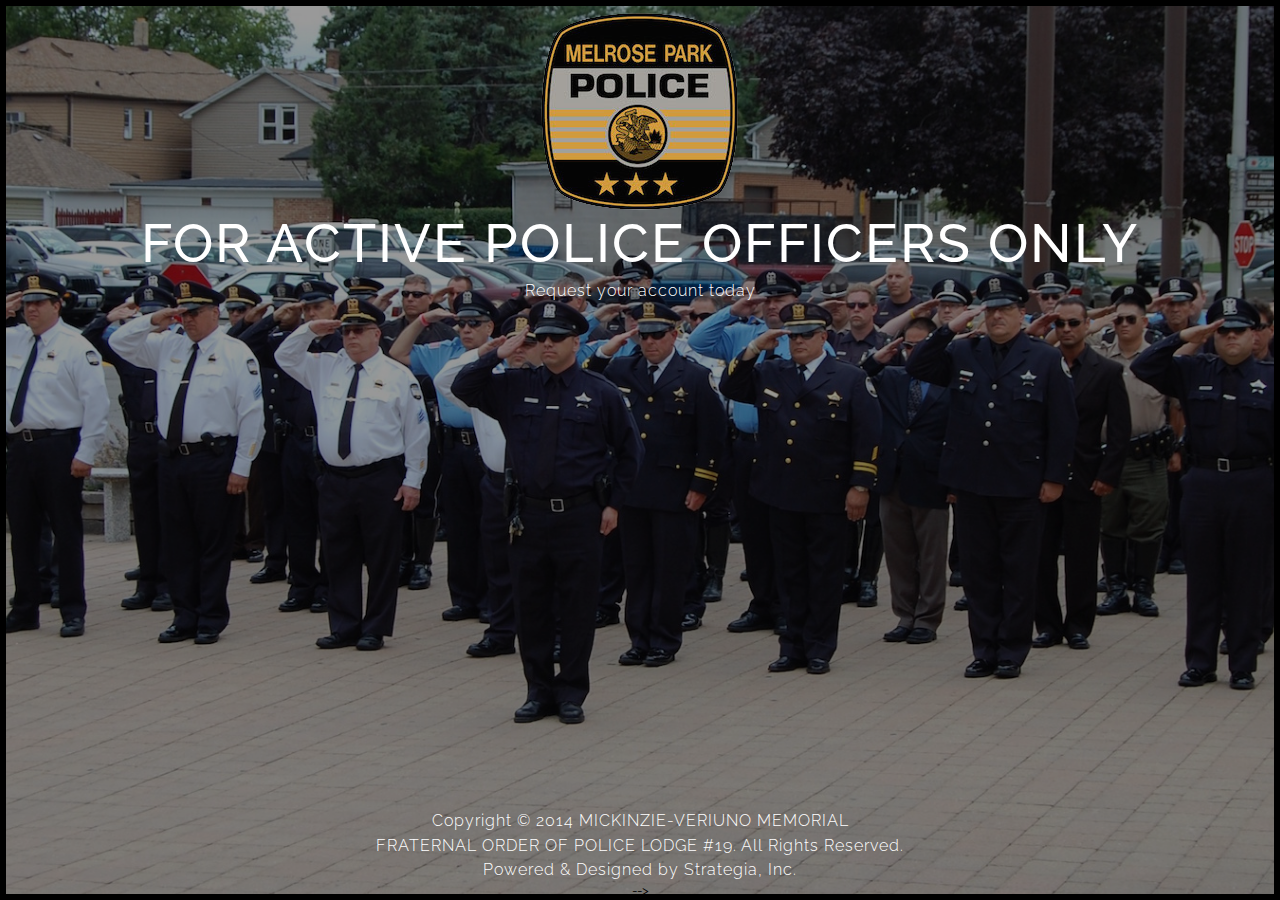
<file: index.html>
<!DOCTYPE html>
<html>
<head>
	<meta http-equiv="Content-Type" content="text/html; charset=utf-8" />	
	<title>MICKINZIE-VERIUNO MEMORIAL FRATERNAL ORDER OF POLICE LODGE #19</title>
	<meta name="viewport" content="width=device-width, initial-scale=1, maximum-scale=1"/>
	
	<!-- FAVICON -->
	<link rel="shortcut icon" href="favicon.png" type="image/x-icon">
	<link rel="icon" href="favicon.png" type="image/x-icon">
	
	<meta name="author" content="ricgruber - Strategia, Inc." />
	<meta name="description" content="MICKINZIE-VERIUNO MEMORIAL FRATERNAL ORDER OF POLICE LODGE #19 is the sole and exclusive collective bargaining representative for all sworn police officers of the Melrose Park Police Department." />
	<meta name="keywords"  content="" />

	<!-- GOOGLE FONTS -->
	<link href='http://fonts.googleapis.com/css?family=Raleway:400,700,600,500,300,200,100,800,900' rel='stylesheet' type='text/css'>
	
	<!-- STYLESHEETS -->
	<link href="assets/css/bootstrap.min.css" rel="stylesheet" type="text/css" />
	<link href="assets/css/font-awesome.min.css" rel="stylesheet" type="text/css" />
	<link rel="stylesheet" type="text/css" href="assets/css/jquery.fullPage.css" />
	<link rel="stylesheet" type="text/css" href="assets/css/style.css" />
	
	<!--[if IE]>
		<script type="text/javascript">
			 var console = { log: function() {} };
		</script>
	<![endif]-->

		
</head>
<body>


	
<div id="fullpage">
		
	<!-- HOME -->
	<div class="section align-center" id="section0">
		
		<div class="heading">
			<img src="assets/img/logo.png"></br>
			<h1 class="col-lg-10 align-center"><span class="rotate">For active police officers only</span></h1>
			<p>Request your account today</p>

		<iframe src="//fop19.com/gfembed/?f=4" width="50%" height="500" frameBorder="0" class="gfiframe"></iframe>
<script src="//fop19.com/wp-content/plugins/gravity-forms-iframe-develop/assets/scripts/gfembed.min.js" type="text/javascript"></script>

			<!-- CONTACT FORM -->
			<!--<fieldset class="col-lg-5 col-md-6 col-sm-6 col-xs-12 align-center" id="contact_form">
				<div class="col-lg-6 col-md-6 nopadding-left">
					<input class="" type="text" name="name" id="name" placeholder="Name" />
				</div>
				<div class="col-lg-6 col-md-6 nopadding-right">
					<input class="" type="text" name="email1" id="email" placeholder="Email" />
				</div>
				<div class="clearfix"></div>
				<div class="col-lg-12 nopadding-left nopadding-right">
					<textarea name="message" id="message" placeholder="Include here your prefered User Name & Password. You will receive an account setup confirmation to the email you have provided above."></textarea>
				</div>
				<button class="submit_btn" id="submit_btn">SUBMIT REQUEST<i class="fa fa-arrow-right"></i></button>
				<div id="result"></div>
			</fieldset>
		</br>-->
			<p>Copyright © 2014 MICKINZIE-VERIUNO MEMORIAL</br>FRATERNAL ORDER OF POLICE LODGE #19. All Rights Reserved. </p>
			<p><a href="http://www.strategiainc.com" target="_blank"><span style="color:#ffffff">Powered & Designed by Strategia, Inc.</span></a></p>-->
			<!-- /CONTACT FORM -->
		</div>
	</div>
	<!-- /HOME -->
	
	
																				
	
<!-- SCRIPTS -->
<script type="text/javascript" src="assets/js/jquery-1.11.0.min.js"></script>
<script type="text/javascript" src="assets/js/jquery-ui-1.10.4.min.js"></script>
<script type="text/javascript" src="assets/js/bootstrap.min.js"></script>
<script type="text/javascript" src="assets/js/jquery.fullPage.js"></script>
<script type="text/javascript" src="assets/js/notifyMe.js"></script>
<script type="text/javascript" src="assets/js/modernizr.custom.js"></script>
<script type="text/javascript" src="assets/js/jquery.placeholder.js"></script>
<script type="text/javascript" src="assets/js/jquery.simple-text-rotator.js"></script>
<script type="text/javascript" src="assets/js/init.js"></script>

</body>

</html>
</file>
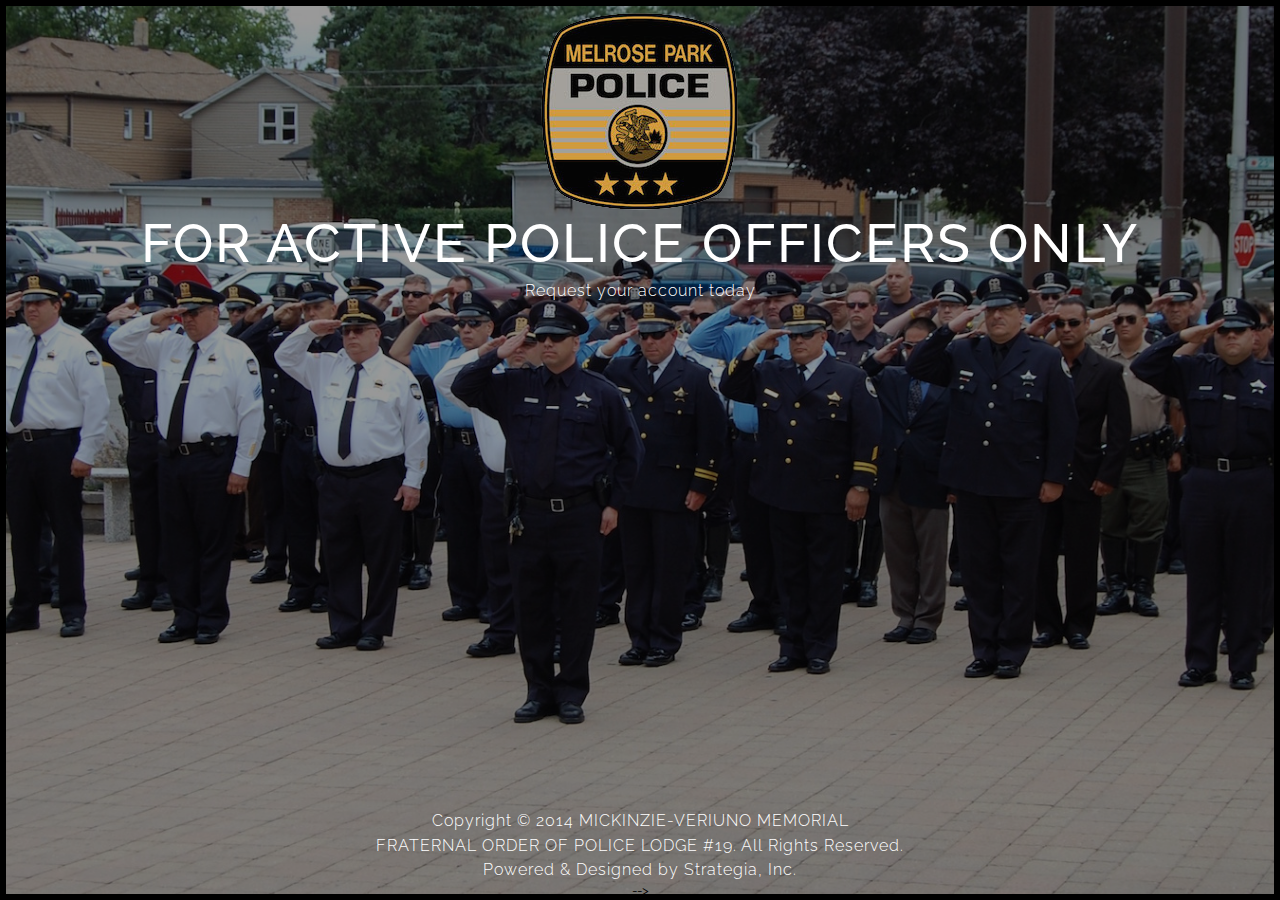
<file: index_WContactForm.html>
<!DOCTYPE html>
<html>
<head>
	<meta http-equiv="Content-Type" content="text/html; charset=utf-8" />	
	<title>MICKINZIE-VERIUNO MEMORIAL FRATERNAL ORDER OF POLICE LODGE #19</title>
	<meta name="viewport" content="width=device-width, initial-scale=1, maximum-scale=1"/>
	
	<!-- FAVICON -->
	<link rel="shortcut icon" href="favicon.png" type="image/x-icon">
	<link rel="icon" href="favicon.png" type="image/x-icon">
	
	<meta name="author" content="ricgruber - Strategia, Inc." />
	<meta name="description" content="MICKINZIE-VERIUNO MEMORIAL FRATERNAL ORDER OF POLICE LODGE #19 is the sole and exclusive collective bargaining representative for all sworn police officers of the Melrose Park Police Department." />
	<meta name="keywords"  content="" />

	<!-- GOOGLE FONTS -->
	<link href='http://fonts.googleapis.com/css?family=Raleway:400,700,600,500,300,200,100,800,900' rel='stylesheet' type='text/css'>
	
	<!-- STYLESHEETS -->
	<link href="assets/css/bootstrap.min.css" rel="stylesheet" type="text/css" />
	<link href="assets/css/font-awesome.min.css" rel="stylesheet" type="text/css" />
	<link rel="stylesheet" type="text/css" href="assets/css/jquery.fullPage.css" />
	<link rel="stylesheet" type="text/css" href="assets/css/style.css" />
	
	<!--[if IE]>
		<script type="text/javascript">
			 var console = { log: function() {} };
		</script>
	<![endif]-->

		
</head>
<body>


	
<div id="fullpage">
		
	<!-- HOME -->
	<div class="section align-center" id="section0">
		
		<div class="heading">
			<img src="assets/img/logo.png"></br>
			<h1 class="col-lg-10 align-center"><span class="rotate">For active police officers only</span></h1>
			<p>Request your account today</p>

		<iframe src="//fop19.com/gfembed/?f=2" width="500" height="500" frameBorder="0" class="gfiframe" style="margin-left:230px;"></iframe>
<script src="//fop19.com/wp-content/plugins/gravity-forms-iframe-develop/assets/scripts/gfembed.min.js" type="text/javascript"></script>

			<!-- CONTACT FORM -->
			<!--<fieldset class="col-lg-5 col-md-6 col-sm-6 col-xs-12 align-center" id="contact_form">
				<div class="col-lg-6 col-md-6 nopadding-left">
					<input class="" type="text" name="name" id="name" placeholder="Name" />
				</div>
				<div class="col-lg-6 col-md-6 nopadding-right">
					<input class="" type="text" name="email1" id="email" placeholder="Email" />
				</div>
				<div class="clearfix"></div>
				<div class="col-lg-12 nopadding-left nopadding-right">
					<textarea name="message" id="message" placeholder="Include here your prefered User Name & Password. You will receive an account setup confirmation to the email you have provided above."></textarea>
				</div>
				<button class="submit_btn" id="submit_btn">SUBMIT REQUEST<i class="fa fa-arrow-right"></i></button>
				<div id="result"></div>
			</fieldset>
		</br>-->
			<p>Copyright © 2014 MICKINZIE-VERIUNO MEMORIAL</br>FRATERNAL ORDER OF POLICE LODGE #19. All Rights Reserved. </p>
			<p><a href="http://www.strategiainc.com" target="_blank"><span style="color:#ffffff">Powered & Designed by Strategia, Inc.</span></a></p>-->
			<!-- /CONTACT FORM -->
		</div>
	</div>
	<!-- /HOME -->
	
	
																				
	
<!-- SCRIPTS -->
<script type="text/javascript" src="assets/js/jquery-1.11.0.min.js"></script>
<script type="text/javascript" src="assets/js/jquery-ui-1.10.4.min.js"></script>
<script type="text/javascript" src="assets/js/bootstrap.min.js"></script>
<script type="text/javascript" src="assets/js/jquery.fullPage.js"></script>
<script type="text/javascript" src="assets/js/notifyMe.js"></script>
<script type="text/javascript" src="assets/js/modernizr.custom.js"></script>
<script type="text/javascript" src="assets/js/jquery.placeholder.js"></script>
<script type="text/javascript" src="assets/js/jquery.simple-text-rotator.js"></script>
<script type="text/javascript" src="assets/js/init.js"></script>

</body>

</html>
</file>
<file: assets/css/style.css>
@charset "utf-8";

/* 
	++++ Reset ++++
	++++ Preloading Effect ++++
	++++ Text Rotator ++++
	++++ Home ++++
	++++ Features ++++
	++++ Contact Us ++++
	++++ Mediaqueries ++++

*/

/*****************************************************/
/* Reset */
/*****************************************************/

html, body, div, span, applet, object, iframe, h1, h2, h3, h4, h5, h6, p, blockquote, pre, a, abbr, acronym, address, big, cite, code, del, dfn, em, img, ins, kbd, q, s, samp, small, strike, strong, sub, sup, tt, var, b, u, i, center, dl, dt, dd, ol, ul, li, fieldset, form, label, legend, table, caption, tbody, tfoot, thead, tr, th, td, article, aside, canvas, details, embed, figure, figcaption, footer, header, hgroup, menu, nav, output, ruby, section, summary, time, mark, audio, video {
	margin: 0;
	padding: 0;
	border: 0;
	font-size: 100%;
	font: inherit;
	vertical-align: baseline;
}

input[type="text"], 
input[type="password"], 
input[type="date"], 
input[type="datetime"], 
input[type="datetime-local"], 
input[type="month"], 
input[type="week"], 
input[type="email"], 
input[type="number"], 
input[type="search"], 
input[type="tel"], 
input[type="time"], 
input[type="url"], 
textarea,
input {
  -moz-box-sizing: inherit;
       box-sizing: inherit;
}

.form-control {
	-webkit-box-shadow: none;
	-moz-box-shadow: none;
	box-shadow: none;
}

body {
	color: #000000;
	font-family: 'Raleway', sans-serif;
	font-size: 16px;
	font-style: normal;

}

::-webkit-input-placeholder {
  	color: #999999;
	opacity:1;
	vertical-align:middle;
	font-weight:300;
	letter-spacing: 1px;
}

:-moz-placeholder { /* Firefox 18- */
    color: #999999;
	opacity:1;
	font-weight:300;
	vertical-align:middle;
	letter-spacing: 1px;
}

::-moz-placeholder {  /* Firefox 19+ */
    color: #999999;
	opacity:1; 
	font-weight:300;
	vertical-align:middle;
	letter-spacing: 1px;
}

:-ms-input-placeholder {  
    color: #999999;
	opacity:1; 
	font-weight:300;
	vertical-align:middle;
	letter-spacing: 1px;
}

/* HTML5 display-role reset for older browsers */

article, aside, details, figcaption, figure, footer, header, hgroup, menu, nav, section {
	display: block;
}

body {
	line-height: 1.5;
}

ol, ul {
	list-style: none;
}

blockquote, q {
	quotes: none;
}

blockquote:before, blockquote:after, q:before, q:after {
	content: '';
	content: none;
}

table {
	border-collapse: collapse;
	border-spacing: 0;
}

a {
	text-decoration:none;
	outline:none;
}

a:focus,a:hover {
	text-decoration:none;
	outline:none;
}

.nopadding-left{
	padding-left:0;
}

.nopadding-right{
	padding-right:0;
}

input, button, select, textarea{
	letter-spacing:1px;
}

h1,h2,h3,h4,h5,h6 {
	font-weight:400;
	font-size:100%;
	color:#fff;
	margin:0;
	padding:0;
}

body {
	position:absolute;
	top:0;
	left:-0;
	width:100%;
	height:100%;
	border:0.5em solid #000000;
	background:#ffffff;
	z-index:999;
	
}

.section{
	background:#ffffff;
}

#fullpage h1 {
	font-size:4.3em;
	text-transform:uppercase;
	margin-bottom:0.7%;
	font-weight:500;
	letter-spacing:2px;
	line-height:1;
}

#fullpage h1.align-center{
	margin-bottom:0.7%;
}

h2 {
	font-size: 1em;
    font-weight: 300;
    letter-spacing: 2px;
    margin-top: 2%;
    text-transform: uppercase;
}

.features h2{
	margin-top:10%;
	text-transform:uppercase;
}

p {
	font-size:1.3em;
	width:44%;
	text-align:center;
	color:#fff;
	margin:auto;
	font-weight:300;
	letter-spacing:1px;
}

.align-center {
	text-align:center;
	float:none;
	clear:both;
	overflow:hidden;
	margin:0 auto;
}

.tableCell {
    background: none repeat scroll 0 0 rgba(0, 0, 0, 0.4);
}

#section0{
	background-attachment: fixed;
    background-clip: border-box;
    background-color: rgba(0, 0, 0, 0);
    background-image: url(../img/bg.jpg);
    background-origin: padding-box;
    background-repeat: no-repeat;
    background-size: cover;
	background-position:center top;
	
}

#section1{
	background-attachment: fixed;
    background-clip: border-box;
    background-color: rgba(0, 0, 0, 0);
    background-image: url(../img/bg.jpg);
    background-origin: padding-box;
    background-repeat: no-repeat;
    background-size: cover;
	background-position:center top;
	
}
#section2{
	background-attachment: fixed;
    background-clip: border-box;
    background-color: rgba(0, 0, 0, 0);
    background-image: url(../img/bg.jpg);
    background-origin: padding-box;
    background-repeat: no-repeat;
    background-size: cover;
	background-position:center top;
	
}
.top0{
	top:0!important;
}
/*****************************************************/
/* Preloader */
/*****************************************************/
.preloader {
	background-color:#FEFEFE;
	bottom:0;
	height:100%;
	left:0;
	overflow:hidden!important;
	position:fixed;
	right:0;
	top:0;
	width:100%;
	z-index:99999;
}

/*****************************************************/
/* Text Rotator */
/*****************************************************/
.status {
	background-image: url("../img/loading.gif");
    background-position: center center;
    background-repeat: no-repeat;
    background-size: cover;
    height: 76px;
    left: 47.7%;
    position: absolute;
    top: 46%;
    width: 88px;
	margin:-20px 0 0 -20px;
}
.rotating {
	display: inline-block;
	-webkit-transform-style: preserve-3d;
	-moz-transform-style: preserve-3d;
	-ms-transform-style: preserve-3d;
	-o-transform-style: preserve-3d;
	transform-style: preserve-3d;
	-webkit-transform: rotateX(0) rotateY(0) rotateZ(0);
	-moz-transform: rotateX(0) rotateY(0) rotateZ(0);
	-ms-transform: rotateX(0) rotateY(0) rotateZ(0);
	-o-transform: rotateX(0) rotateY(0) rotateZ(0);
	transform: rotateX(0) rotateY(0) rotateZ(0);
	-webkit-transition: 0.5s;
	-moz-transition: 0.5s;
	-ms-transition: 0.5s;
	-o-transition: 0.5s;
	transition: 0.5s;
	-webkit-transform-origin-x: 50%;
}

.rotating.flip {
	position: relative;
}

.rotating .front, .rotating .back {
	left: 0;
	top: 0;
	-webkit-backface-visibility: hidden;
	-moz-backface-visibility: hidden;
	-ms-backface-visibility: hidden;
	-o-backface-visibility: hidden;
	backface-visibility: hidden;
}

.rotating .front {
	position: absolute;
	display: inline-block;
	-webkit-transform: translate3d(0,0,1px);
	-moz-transform: translate3d(0,0,1px);
	-ms-transform: translate3d(0,0,1px);
	-o-transform: translate3d(0,0,1px);
	transform: translate3d(0,0,1px);
}

.rotating.flip .front {
	z-index: 1;
}

.rotating .back {
	display: block;
	opacity: 0;
}

.rotating.spin {
	-webkit-transform: rotate(360deg) scale(0);
	-moz-transform: rotate(360deg) scale(0);
	-ms-transform: rotate(360deg) scale(0);
	-o-transform: rotate(360deg) scale(0);
	transform: rotate(360deg) scale(0);
}

.rotating.flip .back {
	z-index: 2;
	display: block;
	opacity: 1;
	-webkit-transform: rotateY(180deg) translate3d(0,0,0);
	-moz-transform: rotateY(180deg) translate3d(0,0,0);
	-ms-transform: rotateY(180deg) translate3d(0,0,0);
	-o-transform: rotateY(180deg) translate3d(0,0,0);
	transform: rotateY(180deg) translate3d(0,0,0);
}

.rotating.flip.up .back {
	-webkit-transform: rotateX(180deg) translate3d(0,0,0);
	-moz-transform: rotateX(180deg) translate3d(0,0,0);
	-ms-transform: rotateX(180deg) translate3d(0,0,0);
	-o-transform: rotateX(180deg) translate3d(0,0,0);
	transform: rotateX(180deg) translate3d(0,0,0);
}

.rotating.flip.cube .front {
	-webkit-transform: translate3d(0,0,100px) scale(0.9,0.9);
	-moz-transform: translate3d(0,0,100px) scale(0.85,0.85);
	-ms-transform: translate3d(0,0,100px) scale(0.85,0.85);
	-o-transform: translate3d(0,0,100px) scale(0.85,0.85);
	transform: translate3d(0,0,100px) scale(0.85,0.85);
}

.rotating.flip.cube .back {
	-webkit-transform: rotateY(180deg) translate3d(0,0,100px) scale(0.9,0.9);
	-moz-transform: rotateY(180deg) translate3d(0,0,100px) scale(0.85,0.85);
	-ms-transform: rotateY(180deg) translate3d(0,0,100px) scale(0.85,0.85);
	-o-transform: rotateY(180deg) translate3d(0,0,100px) scale(0.85,0.85);
	transform: rotateY(180deg) translate3d(0,0,100px) scale(0.85,0.85);
}

.rotating.flip.cube.up .back {
	-webkit-transform: rotateX(180deg) translate3d(0,0,100px) scale(0.9,0.9);
	-moz-transform: rotateX(180deg) translate3d(0,0,100px) scale(0.85,0.85);
	-ms-transform: rotateX(180deg) translate3d(0,0,100px) scale(0.85,0.85);
	-o-transform: rotateX(180deg) translate3d(0,0,100px) scale(0.85,0.85);
	transform: rotateX(180deg) translate3d(0,0,100px) scale(0.85,0.85);
}
/*****************************************************/
/* Home  */
/*****************************************************/
.email-add,
.email-add:hover,
.email-add:focus {
	border: 0 none;
    border-radius: 0 !important;
    height: 3.5em;
    outline: medium none;
}

.email-add:focus {
	 -moz-box-shadow: 7px 0 0 0 #27294D inset;
	-webkit-box-shadow: 7px 0 0 0 #27294D inset;
	box-shadow: 7px 0 0 0 #27294D inset;
	-moz-transition: all 0.15s ease 0s;
	-webkit-transition: all 0.15s ease 0s;
	transition: all 0.15s ease 0s;
}

.notify-button {
	background: none repeat scroll 0 0 #27294D;
    color: #fff;
	height:3.5em;
	border: 0 none;
    border-radius: 0 !important;
	width: 4em;
}	

#notifyMe button{
	margin-left:0;
	outline: 0 none;
	padding-left: 1.5em;
	
}

#notifyMe button:focus{
	background: none repeat scroll 0 0 #27294D;
    color: #fff;
}
#notifyMe #message {
    margin-top: 0.6%;
}

.notify-button:hover {
	background: none repeat scroll 0 0 #27294D;
	color: #fff;
} 

.notify-button i{
    font-size:1.3em;
	line-height:1.7;
}

.icon-arrow.right:before{
	-webkit-transform:rotate(-45deg);
	-moz-transform:rotate(-45deg);
	-ms-transform:rotate(-45deg);
	-o-transform:rotate(-45deg);
	transform:rotate(-45deg);
}
.icon-arrow.right:before, .icon-arrow.right:after{
	right:0;
	top:11px;
	-webkit-transform-origin:12.5px 1.5px ;
	-moz-transform-origin:12.5px 1.5px ;
	-ms-transform-origin:12.5px 1.5px ;
	-o-transform-origin:12.5px 1.5px ;
	transform-origin:12.5px 1.5px ;
}
.icon-arrow:after, .icon-arrow:before{
	background-color:#FFFFFF;
	content:" ";
	display:block;
	height:3px;
	position:absolute;
	-webkit-transition:all 0.3s ease 0s;
	-moz-transition:all 0.3s ease 0s;
	-o-transition:all 0.3s ease 0s;
	transition:all 0.3s ease 0s;
	width:14px;
}
.icon-arrow.right:after{
	-webkit-transform:rotate(45deg);
	-moz-transform:rotate(45deg);
	-ms-transform:rotate(45deg);
	-o-transform:rotate(45deg);
	transform:rotate(45deg);
}

.icon-arrow.right:hover, .notify-button:hover .icon-arrow.right{
	margin-left:0.3em;
}

.icon-arrow.right{
	height:26px;
	width:12px;
}
.icon-arrow{
	-webkit-backface-visibility:hidden;
	-moz-backface-visibility:hidden;
	-ms-backface-visibility:hidden;
	-o-backface-visibility:hidden;
	backface-visibility:hidden;
	display:block;
	height:12px;
	position:relative;
	-webkit-transition:all 0.3s ease 0s;
	-moz-transition:all 0.3s ease 0s;
	-o-transition:all 0.3s ease 0s;
	transition:all 0.3s ease 0s;
	width:26px;
}
.icon-arrow.right:hover span, .notify-button:hover .icon-arrow.right span{
	opacity:1;
	width:20px;
}
.icon-arrow.right span{
	height:3px;
	right:1px;
	top:11px;
	width:0;
}
.icon-arrow span{
	background-color:#FFFFFF;
	color:rgba(0, 0, 0, 0);
	display:block;
	font:0px/0 a;
	opacity:0;
	position:absolute;
	text-shadow:none;
	-webkit-transition:height 0.3s ease 0s, width 0.3s ease 0s, opacity 0.5s ease 0s;
	-moz-transition:height 0.3s ease 0s, width 0.3s ease 0s, opacity 0.5s ease 0s;
	-o-transition:height 0.3s ease 0s, width 0.3s ease 0s, opacity 0.5s ease 0s;
	transition:height 0.3s ease 0s, width 0.3s ease 0s, opacity 0.5s ease 0s;
} 
.form-notify {
	margin-top:1.7%;
}

.fa-spin,.fa-check-circle,.fa-exclamation-circle,.fa-spinner {	
	display:none;
}

#message {	
	color: #FFFFFF;
   
}

/*****************************************************/
/*  Features */
/*****************************************************/
.font-icon {
	color: #27294d;
    font-size: 1.7em;
    margin-bottom: 0;
}

#section1 li {
	display:inline-block;	
	margin-right:2%;
}

.hi-icon-effect-1 .hi-icon:after {
	top:-7px;
	left:-7px;
	box-shadow:0 0 0 4px #fff;
	-webkit-transition:0 .2s opacity .2s;
	-webkit-transform:scale(.8);
	-moz-transition:0 .2s opacity .2s;
	-moz-transform:scale(.8);
	-ms-transform:scale(.8);
	transition:transform .2s opacity .2s;
	transform:scale(.8);
	opacity:0;
	padding:7px;
}

.hexagon:hover {
	background:#27294D;
	color:#ffffff;    
}
.hexagon:hover .hi-icon{
	color:#ffffff;    
}

.hexagon {
    background: none repeat scroll center center #FFF;
	height: 1.7em;
    margin: 47px auto 23px;
    -moz-transform: rotatez(-30deg);
    -ms-transform: rotate(-30deg);
    -o-transform: rotatez(-30deg);
    -webkit-transform: rotatez(-30deg);
    transform: rotatez(-30deg);
    -moz-transition: color 500ms ease 0s, text-shadow 500ms ease 0s;
    -o-transition: color 500ms ease 0s, text-shadow 500ms ease 0s;
    -webkit-transition: color 500ms ease 0s, text-shadow 500ms ease 0s;
    transition: color 500ms ease 0s, text-shadow 500ms ease 0s;
	width: 3em;
    z-index: 1;

}
  
.hexagon .face1,
.hexagon .face2 {
	position: absolute;
	top: 0;
	left: 0;
	width: 100%;
	height: 100%;
	overflow: hidden;
	background: inherit;
	z-index: -1;
	/* Keeps borders smooth in webkit */
	-webkit-backface-visibility:hidden;
	-moz-backface-visibility:hidden;
	-ms-backface-visibility:hidden;
	-o-backface-visibility:hidden;
	backface-visibility:hidden;
}

.hexagon .face1:before,
.hexagon .face2:before {
  content: '';
  position: absolute;
  width: 220px;
  height: 220px;
  background: inherit;
}

.hexagon .face1 {
    -moz-transform: rotate(60deg);
    -ms-transform: rotate(60deg);
    -o-transform: rotate(60deg);
    -webkit-transform: rotate(60deg);
    transform: rotate(60deg);
    }

.hexagon .face1:before {
    left: 0;
    -moz-transform-origin: left top;
    -ms-transform-origin: left top;
    -o-transform-origin: left top;
    -webkit-transform-origin: left top;
    transform-origin: left top;
    -moz-transform: rotate(-60deg) translate(110px, 0);
    -ms-transform: rotate(-60deg) translate(110px, 0);
    -o-transform: rotate(-60deg) translate(110px, 0);
    -webkit-transform: rotate(-60deg) translate(110px, 0);
    transform: rotate(-60deg) translate(110px, 0);
    }

.hexagon .face2 {
    -moz-transform: rotate(-60deg);
    -ms-transform: rotate(-60deg);
    -o-transform: rotate(-60deg);
    -webkit-transform: rotate(-60deg);
    transform: rotate(-60deg);
    }

.hexagon .face2:before {
    right: 0;
    -moz-transform-origin: right top;
    -ms-transform-origin: right top;
    -o-transform-origin: right top;
    -webkit-transform-origin: right top;
    transform-origin: right top;
    -moz-transform: rotate(60deg) translate(-110px, 0);
    -ms-transform: rotate(60deg) translate(-110px, 0);
    -o-transform: rotate(60deg) translate(-110px, 0);
    -webkit-transform: rotate(60deg) translate(-110px, 0);
    transform: rotate(60deg) translate(-110px, 0);
    }

.text {
    display: block;
    -moz-transform: rotate(30deg);
    -ms-transform: rotate(30deg);
    -o-transform: rotate(30deg);
    -webkit-transform: rotate(30deg);
    transform: rotate(30deg);
	-webkit-backface-visibility:hidden;
    }
/***************************************************************/
/* Contact Us  */
/***************************************************************/
#contact_form {
	margin-top:2.4%;
}

#contact_form input {
	height: 3em;
	color: #666;
	margin-bottom:1.3%;
	text-align:left;	
	display:block;
	padding-left:2%;
	border-radius:0 !important;
	box-shadow:none !important;
	-webkit-appearance: none;
	padding-left:15px;
	border:none;
	
}

#name:focus, #email:focus, #contact_form textarea:focus {
    -moz-box-shadow: 7px 0 0 0 #c79f42 inset !important;
    -webkit-box-shadow: 7px 0 0 0 #c79f42 inset !important;
    box-shadow: 7px 0 0 0 #c79f42 inset !important;
	outline: none;
    -moz-transition: border-color 0.15s ease-in-out 0s, -moz-box-shadow 0.15s ease-in-out 0s;
    -o-transition: border-color 0.15s ease-in-out 0s, -o-box-shadow 0.15s ease-in-out 0s;
    -webkit-transition: border-color 0.15s ease-in-out 0s, -webkit-box-shadow 0.15s ease-in-out 0s;
    transition: border-color 0.15s ease-in-out 0s, box-shadow 0.15s ease-in-out 0s;
	
}


#contact_form textarea {
	color: #666;
	height:10.5em;	
	text-align:left;
	margin-bottom:1.3%;
	padding-top:15px;
	padding-left:2%;
	border-radius:0 !important;
	-webkit-appearance: none;
	padding-left:15px;
	border:none;
}

#contact_form input{
	margin-bottom:8.5%;
	width:100%;
	
}
#contact_form textarea{
	margin-bottom:4%;
	width:100%;
}

#submit_btn {
    background-color: #c79f42;
    border: 1px solid #c79f42;
    color: #FFF;
    cursor: pointer;
    margin-bottom: 1%;
    outline: 0 none;
    height: 3em;
    -moz-transition: all 0.3s ease 0s;
    -o-transition: all 0.3s ease 0s;
    -webkit-transition: all 0.3s ease 0s;
    transition: all 0.3s ease 0s;
    width: 200px
}

#submit_btn .fa{
	margin-left:20px;
}

#submit_btn:hover {
	
	background-color: rgba(0, 0, 0, 0);
	border: 4px solid #c79f42;
}

#submit_btn i.fa{
	font-size:0.8em
}
.social-icons a {
	color:#fff;
	font-weight:600;
	letter-spacing: 2px;
	margin-right:1%;
	text-transform:uppercase;
}

.contact-email {
	min-height:5em;
	padding:0;
	position:relative;
}

.contact-email input {
	padding-left:15px;
	width:100%;
}

#result {
	color:#fff;
}

#email_error {
	color:#FFF;
	font-size:.8em;
	font-weight:300;
	position:absolute;
	top:50px;
}
/*********Social icons******************/
.social-effect a {
	color: #fff;
	display: inline-block;
	letter-spacing: 1px;
	margin: 1% 2%;
	outline: none;
	position: relative;
	font-size: 1em;
	font-weight:300;
	text-decoration: none;
	text-shadow: 0 0 1px rgba(255,255,255,0.3);
	text-transform: uppercase;
}

.social-effect a:hover,
.social-effect a:focus {
	outline: none;
}

.social-effect a {
	-webkit-transition: color 0.3s;
	-moz-transition: color 0.3s;
	-ms-transition: color 0.3s;
	transition: color 0.3s;
}

.social-effect a::before {
	position: absolute;
	top: 100%;
	left: 50%;
	color: transparent;
	content: '•';
	text-shadow: 0 0 transparent;
	-webkit-transition: text-shadow 0.3s, color 0.3s;
	-moz-transition: text-shadow 0.3s, color 0.3s;
	-ms-transition: text-shadow 0.3s, color 0.3s;
	transition: text-shadow 0.3s, color 0.3s;
	-webkit-transform: translateX(-50%);
	-moz-transform: translateX(-50%);
	-ms-transform: translateX(-50%);
	transform: translateX(-50%);
	pointer-events: none;
}

.social-effect a:hover::before,
.social-effect a:focus::before {
	color: #fff;
	text-shadow: 10px 0 #fff, -10px 0 #fff;
}

.social-effect a:hover,
.social-effect a:focus {
	color: #fff;
	text-shadow:none;
}


/***************************************************************/
/* Navigation color */
/***************************************************************/
#fullPage-nav li .active span polygon#poly,
.fullPage-slidesNav .active span polygon#poly{
	 fill: #ffffff;
	 
}

#fullPage-nav span,.fullPage-slidesNav span {
	border:none;
}

#fullPage-nav li, .fullPage-slidesNav li {
    margin-bottom: 27px;
	margin-right: 10px;
    -moz-transform: scale(1.5);
    -ms-transform: scale(1.5);
    -o-transform: scale(1.5);
    -webkit-transform: scale(1.5);
    transform: scale(1.5)
}

/*****************************************************/
/* Mediaqueries  */
/*****************************************************/
@media only screen and (max-width: 1600px) {
body{
	font-size:12.5px;
}
}

@media only screen and (max-width: 1024px) {
#fullPage-nav.right{
	right:15px;
}
.fullPage-tooltip,
div#right{
	opacity:0;
}
}

@media only screen and (max-width: 991px){
.nopadding-left{
	padding-left:15px;
}
.nopadding-right{
	padding-right:15px;
}
#fullPage-nav.right {
	right: 20px;
}
}

@media only screen and (max-width: 800px) {
#contact_form textarea{
	margin-bottom:5%;
}
#submit_btn{
	margin-bottom:2%;
}
#fullpage h1.align-center{
	margin-bottom:3%;
}
h2{
	margin-top:4%;
}
}

@media only screen and (max-width: 600px) {
#fullPage-nav.right {
	display:none;
}

}

@media only screen and (max-width: 568px) {
#section1 li{
	width: 32%;
}
p{
	width:80%;
}
}

@media only screen and (max-width: 384px) {
body{
	font-size:11px;
}
#fullpage h1{
	font-size:3em;
}
#notifyMe.col-xs-6{
	width: 83.3333%;
}
.status{
	left:44.5%;
}
}

@media only screen and (max-width: 320px){
#submit_btn{
	width:140px;
}

#section1 .tableCell{
	padding-top:30px;
	padding-bottom:30px;
}
#section2 .tableCell{
	padding-top:30px;
	padding-bottom:30px;
}
}


@media only screen and (max-height: 365px) {
	.tableCell{
		padding-top:30px;
		padding-bottom:30px;
	}
}

@media only screen and (max-width: 240px){
body{
	font-size:8px;
}
#submit_btn{
	width:140px;
}
.section {
	margin-top:20px;

}
}
</file>
